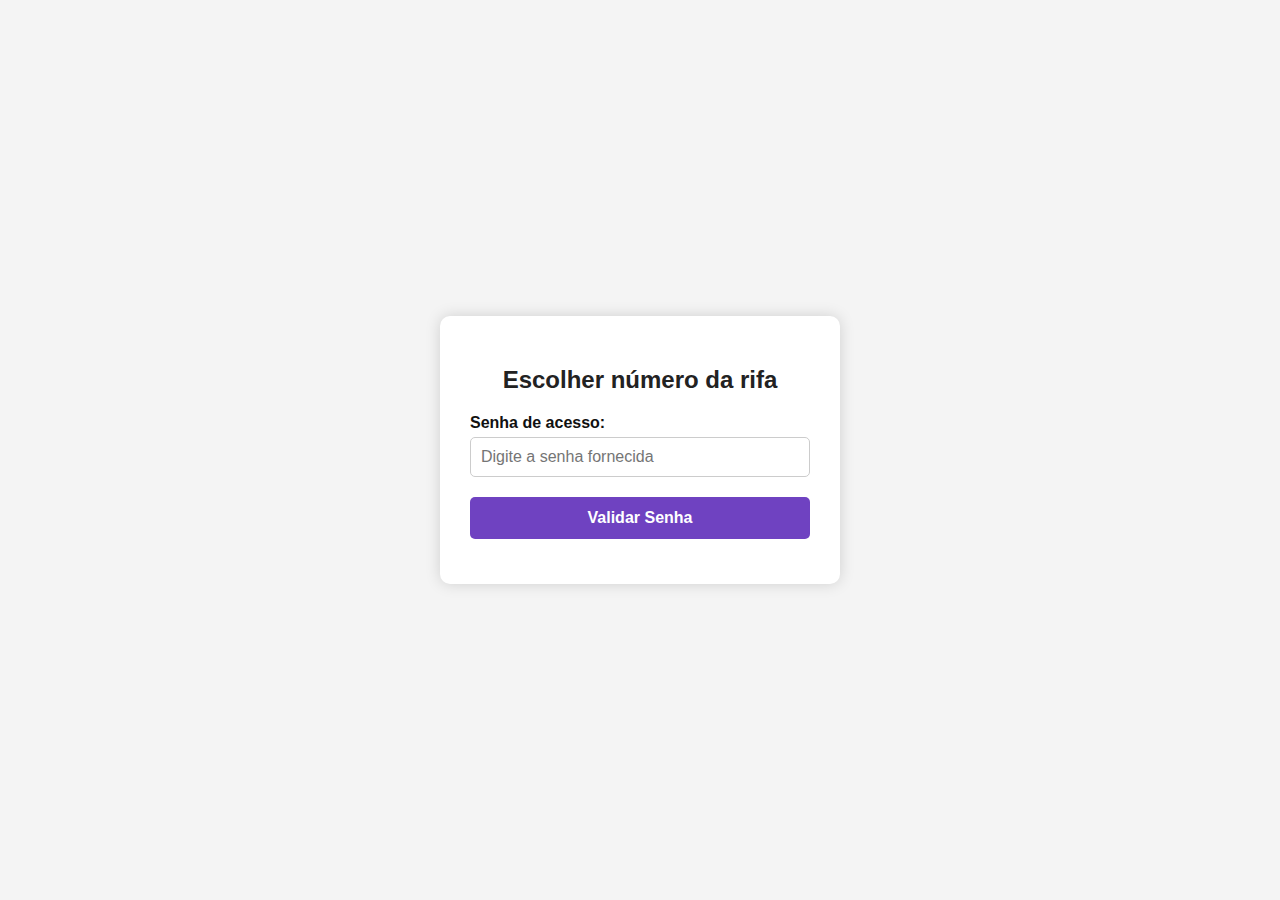
<file: index.html>
<!DOCTYPE html>
<html lang="pt-BR">
<head>
  <meta charset="UTF-8">
  <title>Rifa por Número</title>
  <meta name="viewport" content="width=device-width, initial-scale=1.0">

  <style>
    * {
      box-sizing: border-box;
    }

    body {
      margin: 0;
      padding: 0;
      font-family: 'Segoe UI', sans-serif;
      background: #f4f4f4;
      color: #111;
      display: flex;
      justify-content: center;
      align-items: center;
      min-height: 100vh;
    }

    .container {
      background: white;
      padding: 30px;
      border-radius: 10px;
      box-shadow: 0 0 15px rgba(0, 0, 0, 0.15);
      width: 100%;
      max-width: 400px;
      text-align: center;
    }

    h2 {
      margin-bottom: 20px;
      color: #222;
    }

    label {
      display: block;
      margin: 10px 0 5px;
      font-weight: bold;
      text-align: left;
    }

    input, select {
      width: 100%;
      padding: 10px;
      font-size: 1em;
      border: 1px solid #ccc;
      border-radius: 5px;
      margin-bottom: 10px;
    }

    button {
      width: 100%;
      padding: 12px;
      font-size: 1em;
      font-weight: bold;
      border: none;
      border-radius: 5px;
      margin-top: 10px;
      cursor: pointer;
      transition: background 0.3s ease;
    }

    button:hover {
      opacity: 0.9;
    }

    button:first-of-type {
      background-color: #6f42c1; /* Roxo */
      color: white;
    }

    #formulario button {
      background-color: #28a745; /* Verde */
      color: white;
    }

    .msg {
      margin-top: 15px;
      font-weight: bold;
    }

    .erro {
      color: red;
    }

    .sucesso {
      color: green;
    }

    .oculto {
      display: none;
    }

    @media (max-width: 500px) {
      .container {
        margin: 20px;
        padding: 20px;
      }
    }
  </style>
</head>
<body>
  <div class="container">
    <h2>Escolher número da rifa</h2>

    <label>Senha de acesso:</label>
    <input type="text" id="senha" placeholder="Digite a senha fornecida" />
    <button onclick="verificarSenha()">Validar Senha</button>

    <div id="formulario" class="oculto">
      <label>Número:</label>
      <select id="numero"></select>

      <label>Nome:</label>
      <input type="text" id="nome" />

      <label>Telefone:</label>
      <input type="text" id="telefone" />

      <label>Email (opcional):</label>
      <input type="email" id="email" />

      <button onclick="enviar()">Confirmar Reserva</button>
    </div>

    <div id="mensagem" class="msg"></div>
  </div>

  <script src="script.js"></script>
</body>
</html>
</file>
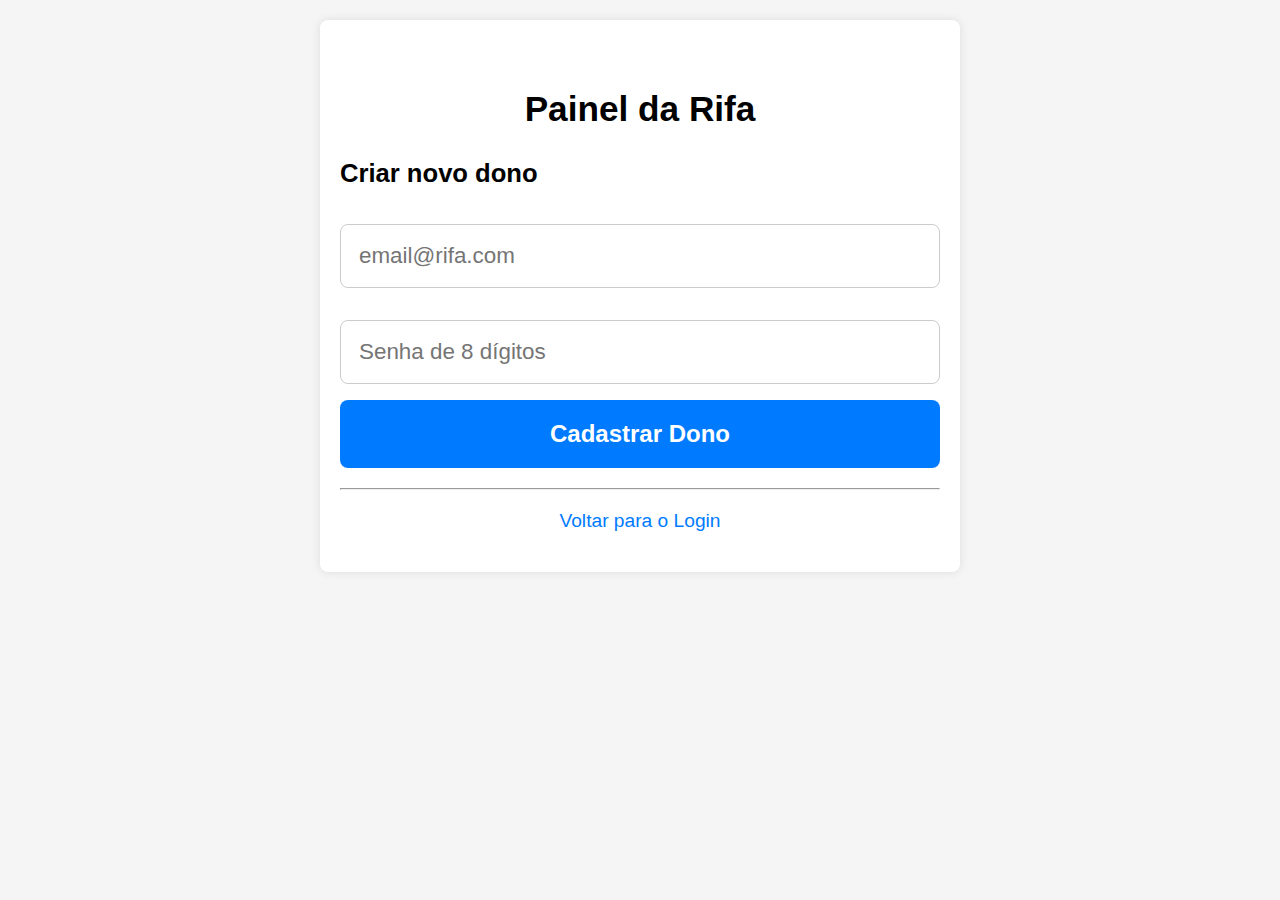
<file: cadastro.html>
<!DOCTYPE html>
<html lang="pt-BR">
<head>
    <meta charset="UTF-8" />
    <title>Cadastro</title>
    <style>
        body {
            font-family: Arial, sans-serif;
            margin: 0;
            background: #f5f5f5;
            display: flex;
            justify-content: center;
            align-items: flex-start;
            min-height: 100vh;
        }

        .container {
            background: #fff;
            width: 100%;
            max-width: 600px;
            padding: 40px 20px;
            box-shadow: 0 0 10px rgba(0, 0, 0, 0.1);
            border-radius: 8px;
            margin: 20px;
        }

        h2 {
            font-size: 2.2rem;
            text-align: center;
            margin-bottom: 30px;
        }

        h3 {
            font-size: 1.6rem;
            margin-bottom: 20px;
        }

        input, select, textarea {
            width: 100%;
            padding: 18px;
            margin: 16px 0;
            font-size: 1.4rem;
            border-radius: 8px;
            border: 1px solid #ccc;
            box-sizing: border-box;
        }

        button {
            width: 100%;
            padding: 20px;
            font-size: 1.5rem;
            font-weight: bold;
            border-radius: 8px;
            border: none;
            background-color: #007bff;
            color: white;
            transition: background 0.3s ease;
            cursor: pointer;
        }

        button:hover {
            background-color: #0056b3;
        }

        a {
            display: block;
            text-align: center;
            margin-top: 20px;
            font-size: 1.2rem;
            text-decoration: none;
            color: #007bff;
        }

        a:hover {
            text-decoration: underline;
        }

        .msg {
            text-align: center;
            font-size: 1.3rem;
            margin-top: 20px;
        }

        .sucesso { color: green; }
        .erro { color: red; }

        .oculto {
            display: none;
        }
    </style>
</head>
<body>
    <div class="container">
        <h2>Painel da Rifa</h2>
        <div id="cadastro" class="">
            <h3>Criar novo dono</h3>
            <input type="email" id="novoEmail" placeholder="email@rifa.com" />
            <input type="password" id="novaSenha" placeholder="Senha de 8 dígitos" />
            <button id="cadastrarButton">Cadastrar Dono</button>
            <div id="msgCadastro" class="msg"></div>
            <hr />
            <div style="text-align:center; margin-top: 10px;">
                <a href="login.html">Voltar para o Login</a>
            </div>
        </div>
    </div>
    <script>
        const scriptURL = "https://script.google.com/macros/s/AKfycbw_SlmPO8PX_2xu7SNdTFhXY5HVSAgO1k36Hu2ba9t-mRea0VMiMZFWwDUR3vZO4MtL/exec";

        function cadastrarDono() {
            const email = document.getElementById("novoEmail").value.trim();
            const senha = document.getElementById("novaSenha").value.trim();
            if (!email.endsWith("@rifa.com") || senha.length !== 8) {
                document.getElementById("msgCadastro").innerHTML = "❌ Email deve terminar com @rifa.com e senha com 8 dígitos.";
                return;
            }
            fetch(`${scriptURL}?acao=cadastrarDono&email=${email}&senha=${senha}`, { method: "POST" })
                .then(res => res.text())
                .then(msg => {
                    document.getElementById("msgCadastro").innerHTML = `<span class='sucesso'>${msg}</span>`;
                    document.getElementById("novoEmail").value = "";
                    document.getElementById("novaSenha").value = "";
                });
        }

        document.getElementById("cadastrarButton").onclick = cadastrarDono;
    </script>
</body>
</html>
</file>
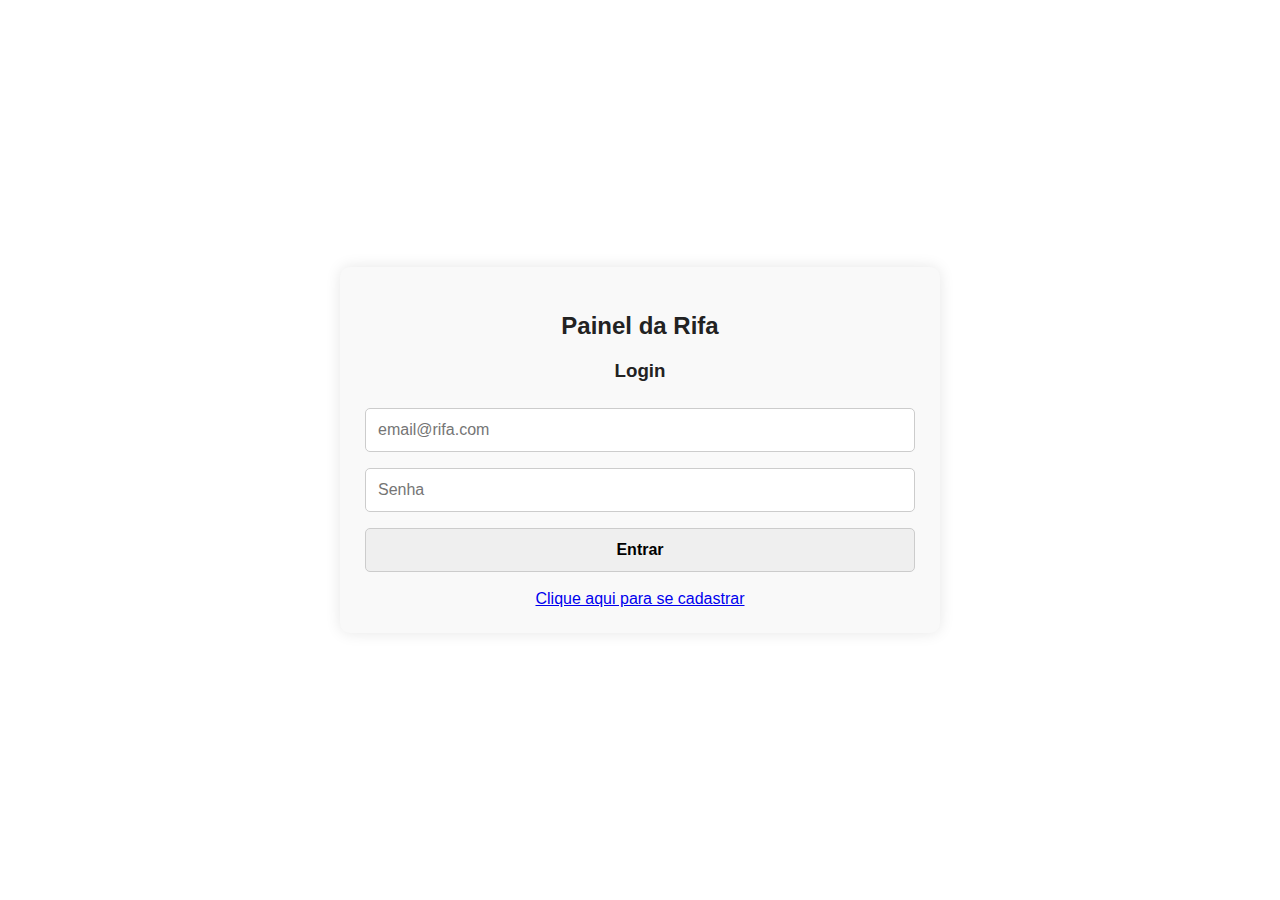
<file: dashboard.html>
<!DOCTYPE html>
<html lang="pt-BR">
<head>
  <meta charset="UTF-8" />
  <title>Painel da Rifa</title>
  <style>
    :root {
      --azul: #007bff;
      --verde: #28a745;
      --vermelho: #dc3545;
      --roxo: #6f42c1;
      --preto: #222;
      --branco: #fff;
    }

    * {
      box-sizing: border-box;
    }

    body {
      font-family: 'Segoe UI', sans-serif;
      background: var(--branco);
      color: var(--preto);
      padding: 30px;
      margin: 0;
      display: flex;
      justify-content: center;
      align-items: center;
      min-height: 100vh;
    }

    .container {
      background: #f9f9f9;
      border-radius: 10px;
      box-shadow: 0 0 15px rgba(0, 0, 0, 0.1);
      max-width: 600px;
      width: 100%;
      padding: 25px;
    }

    h2, h3, h4 {
      text-align: center;
      color: var(--preto);
    }

    input, button, textarea {
      width: 100%;
      padding: 12px;
      margin: 8px 0;
      font-size: 1em;
      border: 1px solid #ccc;
      border-radius: 5px;
    }

    button {
      font-weight: bold;
      cursor: pointer;
      transition: background 0.3s ease;
    }

    button.green { background: var(--verde); color: var(--branco); }
    button.green:hover { background: #218838; }

    button.red { background: var(--vermelho); color: var(--branco); }
    button.red:hover { background: #c82333; }

    button.blue { background: var(--azul); color: var(--branco); }
    button.blue:hover { background: #0069d9; }

    button.purple { background: var(--roxo); color: var(--branco); }
    button.purple:hover { background: #5936a2; }

    .oculto { display: none; }
    .msg { text-align: center; font-weight: bold; margin: 10px 0; }
    .sucesso { color: var(--verde); }
    .erro { color: var(--vermelho); }

    .rifa-lista {
      display: flex;
      flex-direction: column;
      gap: 12px;
    }

    .rifa-item {
      background: var(--branco);
      border: 1px solid #ccc;
      border-radius: 6px;
      padding: 10px;
    }

    .rifa-item summary {
      font-weight: bold;
      cursor: pointer;
    }

    @media screen and (max-width: 600px) {
      .container {
        margin: 10px;
      }
    }
  </style>
</head>
<body>
  <div class="container">
    <h2>Painel da Rifa</h2>

    <div id="login">
      <h3>Login</h3>
      <input type="email" id="email" placeholder="email@rifa.com" />
      <input type="password" id="senhaLogin" placeholder="Senha" />
      <button onclick="fazerLogin()">Entrar</button>
      <div id="mensagemLogin" class="msg erro"></div>
      <div style="text-align:center; margin-top: 10px;">
        <a href="#" onclick="mostrarCadastro()">Clique aqui para se cadastrar</a>
      </div>
    </div>

    <div id="cadastro" class="oculto">
      <h3>Criar novo dono</h3>
      <input type="email" id="novoEmail" placeholder="email@rifa.com" />
      <input type="password" id="novaSenha" placeholder="Senha de 8 dígitos" />
      <button onclick="cadastrarDono()">Cadastrar Dono</button>
      <div id="msgCadastro" class="msg"></div>
    </div>

    <div id="painel" class="painel oculto">
      <h3>Bem-vindo, <span id="donoSpan"></span></h3>
      <div style="text-align: right;">
        <button class="red" onclick="fazerLogout()">Sair</button>
      </div>

      <div id="paginaRifa" class="oculto">
        <h3 style="text-align: center;">🎟️ Senhas da Rifa</h3>
        <div id="infoRifaSelecionada" style="text-align:center; margin-bottom: 10px;"></div>
        <textarea id="senhasRifaSelecionada" readonly rows="10" style="width: 100%; margin-bottom: 10px;"></textarea>
        <div style="display: flex; justify-content: space-between; gap: 10px;">
          <button onclick="copiarSenhas()" class="blue">📋 Copiar Senhas</button>
          <button onclick="voltarParaPainel()" class="red">🔙 Voltar</button>
        </div>
      </div>
      

      <h4>Criar nova rifa</h4>
      <input type="text" id="nomeRifa" placeholder="ex: celular, camisa, etc" />
      <input type="number" id="quantidade" value="100" min="1" />
      <button onclick="criarRifa()">Criar Rifa</button>
      <div id="mensagemCriacao" class="msg sucesso"></div>

      <div id="senhaUnica" class="oculto">
        <div>🔐 Senha para o comprador:</div>
        <strong id="senhaAtual">---</strong><br />
        <button onclick="mostrarOutraSenha()" class="blue">Mostrar outra senha</button>
        <button onclick="mostrarTodasSenhas()" class="purple">Ver todas as senhas</button>
      </div>

      <textarea id="todasSenhas" class="oculto" rows="8" readonly></textarea>

      <h4>Minhas Rifas</h4>
      <div id="listaRifas" class="rifa-lista"></div>
    </div>
  </div>

  <script>
    const scriptURL = "https://script.google.com/macros/s/AKfycbw_SlmPO8PX_2xu7SNdTFhXY5HVSAgO1k36Hu2ba9t-mRea0VMiMZFWwDUR3vZO4MtL/exec";
    let dono = "";
    let senhasDisponiveis = [];
    let senhaIndex = 0;

    function fazerLogin() {
      const email = document.getElementById("email").value.trim();
      const senha = document.getElementById("senhaLogin").value.trim();

      fetch(`${scriptURL}?acao=login&email=${email}&senha=${senha}`, { method: "POST" })
        .then(res => res.json())
        .then(data => {
          if (data.sucesso) {
            dono = data.dono;
            localStorage.setItem("usuarioLogado", dono);
            document.getElementById("donoSpan").innerText = dono;
            document.getElementById("login").classList.add("oculto");
            document.getElementById("painel").classList.remove("oculto");
            carregarRifas();
            carregarSenhas();

            setTimeout(() => {
              if (!confirm("Deseja continuar conectado?")) {
                fazerLogout();
              }
            }, 1000);

          } else {
            document.getElementById("mensagemLogin").innerText = "Login inválido";
          }
        });
    }

    window.addEventListener("DOMContentLoaded", () => {
      const usuarioSalvo = localStorage.getItem("usuarioLogado");
      if (usuarioSalvo) {
        dono = usuarioSalvo;
        document.getElementById("donoSpan").innerText = dono;
        document.getElementById("login").classList.add("oculto");
        document.getElementById("painel").classList.remove("oculto");
        carregarRifas();
        carregarSenhas();
      }
    });

    function fazerLogout() {
      dono = "";
      localStorage.removeItem("usuarioLogado");
      document.getElementById("painel").classList.add("oculto");
      document.getElementById("login").classList.remove("oculto");
      document.getElementById("email").value = "";
      document.getElementById("senhaLogin").value = "";
      document.getElementById("mensagemLogin").innerText = "";
      document.getElementById("listaRifas").innerHTML = "";
      document.getElementById("senhaAtual").innerText = "---";
      document.getElementById("todasSenhas").classList.add("oculto");
      document.getElementById("todasSenhas").value = "";
    }

    function mostrarCadastro() {
      document.getElementById("cadastro").classList.remove("oculto");
      document.getElementById("login").scrollIntoView({ behavior: "smooth" });
    }

    function cadastrarDono() {
      const email = document.getElementById("novoEmail").value.trim();
      const senha = document.getElementById("novaSenha").value.trim();

      if (!email.endsWith("@rifa.com") || senha.length !== 8) {
        document.getElementById("msgCadastro").innerText = "❌ Email deve terminar com @rifa.com e senha com 8 dígitos.";
        return;
      }

      fetch(`${scriptURL}?acao=cadastrarDono&email=${email}&senha=${senha}`, { method: "POST" })
        .then(res => res.text())
        .then(msg => {
          document.getElementById("msgCadastro").innerText = msg;
          document.getElementById("novoEmail").value = "";
          document.getElementById("novaSenha").value = "";
        });
    }

    function criarRifa() {
      const nomeRifa = document.getElementById("nomeRifa").value.trim();
      const qtd = document.getElementById("quantidade").value;
      if (!nomeRifa || !qtd) return;

      fetch(`${scriptURL}?acao=criarRifa&dono=${dono}&qtd=${qtd}&nome=${nomeRifa}`, { method: "POST" })
        .then(res => res.text())
        .then(msg => {
          document.getElementById("mensagemCriacao").innerText = msg;
          carregarRifas();
          carregarSenhas();
        });
    }

    function carregarRifas() {
      fetch(`${scriptURL}?acao=listarRifas&dono=${dono}`, { method: "POST" })
        .then(res => res.json())
        .then(data => {
          const container = document.getElementById("listaRifas");
          container.innerHTML = "";
          data.rifas.forEach(rifa => {
            const nomeRifa = rifa.nomeRifa;
            const nomeCompleto = rifa.nomeCompleto;
            const item = document.createElement("details");
            item.className = "rifa-item";
            item.innerHTML = `
              <summary>${nomeRifa}</summary>
              <div>
                <a href="?rifa=${nomeCompleto}">🔗 Acessar link do comprador</a><br>
                <button onclick="excluirRifa('${nomeCompleto}')" class="red">Excluir</button>
              </div>
            `;
            container.appendChild(item);
          });
        });
    }

    function excluirRifa(nome) {
      if (confirm("Tem certeza que deseja excluir esta rifa?")) {
        fetch(`${scriptURL}?acao=excluirRifa&dono=${dono}&rifa=${nome}`, { method: "POST" })
          .then(res => res.text())
          .then(msg => {
            alert(msg);
            carregarRifas();
          });
      }
    }

    function carregarSenhas() {
      fetch(`${scriptURL}?acao=listarSenhas&dono=${dono}`, { method: "POST" })
        .then(res => res.json())
        .then(data => {
          senhasDisponiveis = data.senhas || [];
          senhaIndex = 0;
          mostrarSenhaAtual();
        });
    }

    function mostrarSenhaAtual() {
      if (senhasDisponiveis.length > 0) {
        document.getElementById("senhaUnica").classList.remove("oculto");
        document.getElementById("senhaAtual").innerText = senhasDisponiveis[senhaIndex];
      } else {
        document.getElementById("senhaUnica").classList.add("oculto");
      }
    }

    function mostrarOutraSenha() {
      if (senhasDisponiveis.length > 0) {
        senhaIndex = (senhaIndex + 1) % senhasDisponiveis.length;
        mostrarSenhaAtual();
      }
    }

    function mostrarTodasSenhas() {
      if (senhasDisponiveis.length > 0) {
        document.getElementById("todasSenhas").classList.remove("oculto");
        document.getElementById("todasSenhas").value = senhasDisponiveis.join("\n");
      }
    }
    // Verifica se foi passado ?rifa= no URL
window.addEventListener("DOMContentLoaded", () => {
  const params = new URLSearchParams(window.location.search);
  const rifa = params.get("rifa");

  if (rifa) {
    document.getElementById("login").classList.add("oculto");
    document.getElementById("cadastro").classList.add("oculto");
    document.getElementById("painel").classList.add("oculto");
    document.getElementById("paginaRifa").classList.remove("oculto");

    const urlCliente = `${window.location.origin}/rifa/index.html?rifa=${rifa}`;
    const urlSorteio = `${window.location.origin}/rifa/sorteio.html?rifa=${rifa}`;

    document.getElementById("infoRifaSelecionada").innerHTML = `
      🔐 Rifa: <strong>${rifa}</strong><br><br>
      🔗 Link do comprador:<br>
      <a href="${urlCliente}" target="_blank">${urlCliente}</a><br><br>
      🎰 Link do sorteio:<br>
      <a href="${urlSorteio}" target="_blank">${urlSorteio}</a>
    `;

    const donoFormatado = rifa.replace(/^rifa-/, "").trim();

    fetch(`${scriptURL}?acao=listarSenhas&dono=${donoFormatado}`, { method: "POST" })
      .then(res => res.json())
      .then(data => {
        if (!data || !Array.isArray(data.senhas)) {
          throw new Error("Formato inválido.");
        }
        document.getElementById("senhasRifaSelecionada").value = data.senhas.join("\n");
      })
      .catch(() => {
        document.getElementById("senhasRifaSelecionada").value = "❌ Não foi possível encontrar a aba de senhas: senhas-" + donoFormatado;
      });
  }
});

function copiarSenhas() {
  const textarea = document.getElementById("senhasRifaSelecionada");
  textarea.select();
  document.execCommand("copy");
  alert("Senhas copiadas!");
}

function voltarParaPainel() {
  window.location.href = window.location.pathname;
}

  </script>
</body>
</html>
</file>
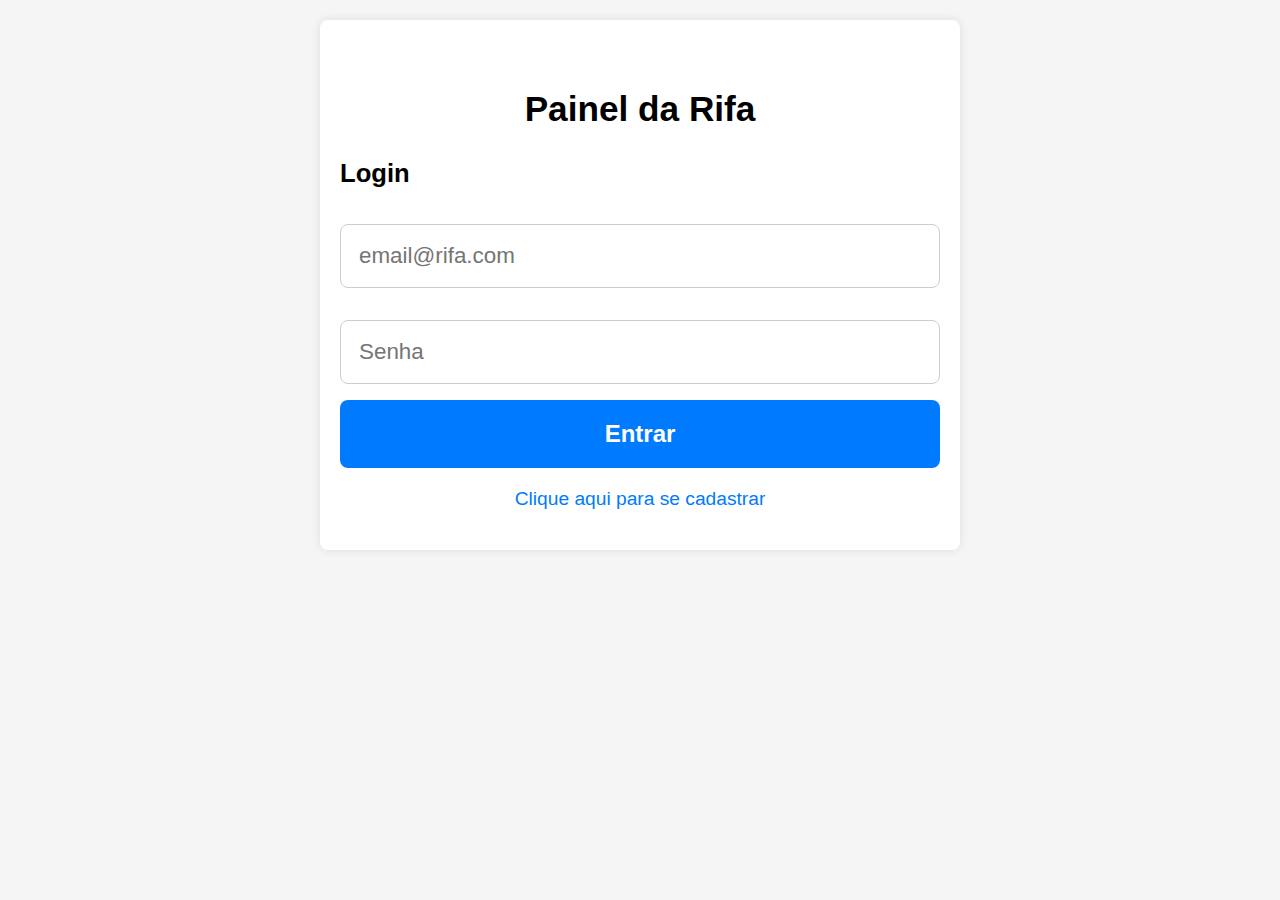
<file: informacoes.html>
<!DOCTYPE html>
<html lang="pt-BR">
<head>
    <meta charset="UTF-8" />
    <title>Painel da Rifa</title>
    <style>
        body {
            font-family: Arial, sans-serif;
            margin: 0;
            background: #f5f5f5;
            display: flex;
            justify-content: center;
            align-items: flex-start;
            min-height: 100vh;
        }

        .container {
            background: #fff;
            width: 100%;
            max-width: 600px;
            padding: 40px 20px;
            box-shadow: 0 0 10px rgba(0, 0, 0, 0.1);
            border-radius: 8px;
            margin: 20px;
        }

        h2 {
            font-size: 2.2rem;
            text-align: center;
            margin-bottom: 30px;
        }

        h3 {
            font-size: 1.6rem;
            margin-bottom: 20px;
        }

        input, select, textarea {
            width: 100%;
            padding: 18px;
            margin: 16px 0;
            font-size: 1.4rem;
            border-radius: 8px;
            border: 1px solid #ccc;
            box-sizing: border-box;
        }

        button {
            padding: 15px 20px;
            font-size: 1.2rem;
            font-weight: bold;
            border-radius: 8px;
            border: none;
            background-color: #007bff;
            color: white;
            transition: background 0.3s ease;
            cursor: pointer;
            margin-top: 10px;
        }

        button:hover {
            background-color: #0056b3;
        }

        .senha-unica-container {
            margin-top: 20px;
            padding: 20px;
            border: 1px solid #ddd;
            border-radius: 8px;
            text-align: center;
        }

        .senha-unica-container strong {
            font-size: 1.8rem;
            display: block;
            margin-bottom: 15px;
        }

        .senha-unica-container button {
            margin: 5px;
            width: auto;
            display: inline-block;
        }

        a {
            display: block;
            text-align: center;
            margin-top: 20px;
            font-size: 1.2rem;
            text-decoration: none;
            color: #007bff;
        }

        a:hover {
            text-decoration: underline;
        }

        .msg {
            text-align: center;
            font-size: 1.3rem;
            margin-top: 20px;
        }

        .sucesso { color: green; }
        .erro { color: red; }

        .oculto {
            display: none;
        }

        .rifa-lista .rifa-item {
            margin-bottom: 15px;
            border: 1px solid #ddd;
            border-radius: 5px;
            padding: 10px;
        }

        .rifa-lista .rifa-item summary {
            font-size: 1.4rem;
            cursor: pointer;
            padding: 8px 0;
        }

        .rifa-lista .rifa-item div {
            padding-left: 15px;
            margin-top: 10px;
        }

        .botoes-voltar {
            display: flex;
            gap: 10px;
            margin-top: 20px;
            justify-content: center;
        }

        .botoes-voltar button {
            flex-grow: 1;
        }

        #todasSenhas {
            width: 100%;
            margin-top: 20px;
            padding: 10px;
            font-size: 1rem;
            border: 1px solid #ccc;
            border-radius: 5px;
            box-sizing: border-box;
        }
    </style>
</head>
<body>
    <div class="container">
        <h2>Painel da Rifa</h2>
        <div id="painel" class="">
            <h3>Bem-vindo, <span id="donoSpan"></span></h3>
            <div style="text-align: right;">
                <button class="red" onclick="fazerLogout()">Sair</button>
            </div>

            <h4>Criar nova rifa</h4>
            <input type="text" id="nomeRifa" placeholder="ex: celular, camisa, etc" />
            <input type="number" id="quantidade" value="100" min="1" />
            <button onclick="criarRifa()">(De 1 a 3min) Criar Rifa</button>
            <div id="mensagemCriacao" class="msg sucesso"></div>

            <div class="senha-unica-container">
                <div>🔑 Senha para o comprador:</div>
                <strong id="senhaAtual">---</strong>
                <div>
                    <button onclick="mostrarOutraSenhaPainel()">Atualizar Senha</button>
                    <button onclick="copiarSenhaUnicaPainel()">Copiar Senha</button>
                </div>
            </div>

            <h4 style="margin-top:30px;">Minhas Rifas</h4>
            <div id="listaRifas" class="rifa-lista"></div>

            <h4 style="margin-top: 20px;">Todas as Senhas</h4>
            <textarea id="todasSenhas" rows="8" readonly class="oculto"></textarea>
            <button onclick="alternarVisibilidadeTodasSenhas()">Mostrar/Esconder Todas as Senhas</button>
        </div>

        <div id="paginaRifa" class="">
            <h3 style="text-align: center;">🎟️ Senhas da Rifa</h3>
            <div id="infoRifaSelecionada" style="text-align:center; margin-bottom: 20px;"></div>

            <div class="senha-unica-container" style="margin-bottom: 20px;">
                <div>🔑 Senha para o comprador:</div>
                <strong id="senhaUnicaRifa">---</strong>
                <div>
                    <button onclick="mostrarOutraSenhaRifa()">Atualizar Senha</button>
                    <button onclick="copiarSenhaUnicaRifa()">Copiar Senha</button>
                </div>
            </div>

            <textarea id="senhasRifaSelecionada" readonly rows="10" style="width: 100%; margin-bottom: 10px;"></textarea>
            <div class="botoes-voltar">
                <button class="blue" onclick="copiarSenhasLista()">📋 Copiar Senhas</button>
                <button class="red" onclick="voltarParaPainel()">🔙 Voltar</button>
            </div>
        </div>
    </div>
    <script>
        const scriptURL = "https://script.google.com/macros/s/AKfycbw_SlmPO8PX_2xu7SNdTFhXY5HVSAgO1k36Hu2ba9t-mRea0VMiMZFWwDUR3vZO4MtL/exec";
        let dono = "";
        let senhasDisponiveis = [];
        let senhaIndexPainel = 0;
        const painelDiv = document.getElementById("painel");
        const paginaRifaDiv = document.getElementById("paginaRifa");
        const loginDiv = document.getElementById("login");
        const senhaAtualPainelElement = document.getElementById("senhaAtual");
        const todasSenhasTextarea = document.getElementById("todasSenhas");

        // Elementos para a visualização de senha única na página da rifa
        const senhaUnicaRifaElement = document.getElementById("senhaUnicaRifa");
        let senhasRifaEspecifica = [];
        let senhaRifaEspecificaIndex = 0;

        function fazerLogout() {
            dono = "";
            localStorage.removeItem("usuarioLogado");
            window.location.href = "login.html";
        }

        function criarRifa() {
            const nomeRifa = document.getElementById("nomeRifa").value.trim();
            const qtd = document.getElementById("quantidade").value;
            if (!nomeRifa || !qtd) return;
            fetch(`${scriptURL}?acao=criarRifa&dono=${dono}&qtd=${qtd}&nome=${nomeRifa}`, { method: "POST" })
                .then(res => res.text())
                .then(msg => {
                    document.getElementById("mensagemCriacao").innerText = msg;
                    carregarRifas();
                    carregarSenhasPainel();
                });
        }

        function carregarRifas() {
            fetch(`${scriptURL}?acao=listarRifas&dono=${dono}`, { method: "POST" })
                .then(res => res.json())
                .then(data => {
                    const container = document.getElementById("listaRifas");
                    container.innerHTML = "";
                    data.rifas.forEach(rifa => {
                        const nomeRifa = rifa.nomeRifa;
                        const nomeCompleto = rifa.nomeCompleto;
                        const item = document.createElement("details");
                        item.className = "rifa-item";
                        item.innerHTML = `
                            <summary>${nomeRifa}</summary>
                            <div>
                                <a href="painel.html?rifa=${nomeCompleto}">🔗 Acessar informações da RIFA</a><br>
                                <button onclick="excluirRifa('${nomeCompleto}')" class="red" style="margin-top:5px;">Excluir</button>
                            </div>
                        `;
                        container.appendChild(item);
                    });
                });
        }

        function excluirRifa(nome) {
            if (confirm("Tem certeza que deseja excluir esta rifa?")) {
                fetch(`${scriptURL}?acao=excluirRifa&dono=${dono}&rifa=${nome}`, { method: "POST" })
                    .then(res => res.text())
                    .then(msg => {
                        alert(msg);
                        carregarRifas();
                        carregarSenhasPainel();
                    });
            }
        }

        function carregarSenhasPainel() {
            fetch(`${scriptURL}?acao=listarSenhas&dono=${dono}`, { method: "POST" })
                .then(res => res.json())
                .then(data => {
                    senhasDisponiveis = data.senhas || [];
                    senhaIndexPainel = 0;
                    mostrarSenhaAtualPainel();
                    mostrarTodasSenhasNaLista();
                });
        }

        function mostrarSenhaAtualPainel() {
            if (senhasDisponiveis.length > 0) {
                senhaAtualPainelElement.innerText = senhasDisponiveis[senhaIndexPainel];
            } else {
                senhaAtualPainelElement.innerText = "---";
            }
        }

        function mostrarOutraSenhaPainel() {
            if (senhasDisponiveis.length > 0) {
                senhaIndexPainel = (senhaIndexPainel + 1) % senhasDisponiveis.length;
                mostrarSenhaAtualPainel();
            }
        }

        function copiarSenhaUnicaPainel() {
            const senhaParaCopiar = senhaAtualPainelElement.innerText;
            if (senhaParaCopiar !== "---") {
                navigator.clipboard.writeText(senhaParaCopiar).then(() => {
                    alert("Senha copiada para a área de transferência!");
                }).catch(err => {
                    console.error('Erro ao copiar texto: ', err);
                    alert("Erro ao copiar a senha.");
                });
            } else {
                alert("Nenhuma senha para copiar.");
            }
        }

        function mostrarTodasSenhasNaLista() {
            todasSenhasTextarea.value = senhasDisponiveis.join("\n");
        }

        function alternarVisibilidadeTodasSenhas() {
            todasSenhasTextarea.classList.toggle("oculto");
        }

        function copiarSenhasLista() {
            const textarea = document.getElementById("senhasRifaSelecionada");
            textarea.select();
            document.execCommand("copy");
            alert("Senhas copiadas!");
        }

        function voltarParaPainel() {
            paginaRifaDiv.classList.add("oculto");
            painelDiv.classList.remove("oculto");
            window.location.href = "painel.html";
        }

        function mostrarOutraSenhaRifa() {
            if (senhasRifaEspecifica.length > 0) {
                senhaRifaEspecificaIndex = Math.floor(Math.random() * senhasRifaEspecifica.length);
                senhaUnicaRifaElement.innerText = senhasRifaEspecifica[senhaRifaEspecificaIndex];
            } else {
                senhaUnicaRifaElement.innerText = "---";
            }
        }

        function copiarSenhaUnicaRifa() {
            const senhaParaCopiar = senhaUnicaRifaElement.innerText;
            if (senhaParaCopiar !== "---") {
                navigator.clipboard.writeText(senhaParaCopiar).then(() => {
                    alert("Senha copiada para a área de transferência!");
                }).catch(err => {
                    console.error('Erro ao copiar texto: ', err);
                    alert("Erro ao copiar a senha.");
                });
            } else {
                alert("Nenhuma senha para copiar.");
            }
        }

        window.addEventListener("DOMContentLoaded", () => {
            const salvo = localStorage.getItem("usuarioLogado");
            const params = new URLSearchParams(window.location.search);
            const rifa = params.get("rifa");

            if (salvo) {
                dono = salvo;
                document.getElementById("donoSpan").innerText = dono;
                painelDiv.classList.remove("oculto");
                paginaRifaDiv.classList.add("oculto"); // Inicialmente a página da rifa específica está oculta
                if (loginDiv) loginDiv.classList.add("oculto");

                carregarRifas();
                carregarSenhasPainel(); // Carrega as senhas para o painel principal

                if (rifa) {
                    painelDiv.classList.add("oculto");
                    paginaRifaDiv.classList.remove("oculto");

                    const urlCliente = `${window.location.origin}/rifa/rifa.html?rifa=${rifa}`;
                    const urlSorteio = `${window.location.origin}/rifa/sorteio.html?rifa=${rifa}`;

                    document.getElementById("infoRifaSelecionada").innerHTML = `
                        🔐 Rifa: <strong>${rifa}</strong><br><br>
                        🔗 Link para o comprador:<br>
                        <a href="${urlCliente}" target="_blank">${urlCliente}</a><br><br>
                        🎰 Link para o sorteio:<br>
                        <a href="${urlSorteio}" target="_blank">${urlSorteio}</a>
                    `;

                    const donoFormatado = rifa.replace(/^rifa-/, "").trim();

                    fetch(`${scriptURL}?acao=listarSenhas&dono=${donoFormatado}`, { method: "POST" })
                        .then(res => res.json())
                        .then(data => {
                            if (!data || !Array.isArray(data.senhas)) {
                                throw new Error("Formato inválido.");
                            }
                            senhasRifaEspecifica = data.senhas;
                            document.getElementById("senhasRifaSelecionada").value = senhasRifaEspecifica.join("\n");
                            mostrarOutraSenhaRifa();
                        })
                        .catch(() => {
                            document.getElementById("senhasRifaSelecionada").value = "❌ Não foi possível encontrar a aba de senhas: senhas-" + donoFormatado;
                            senhaUnicaRifaElement.innerText = "❌ Erro ao carregar senha";
                        });
                }

            } else {
                window.location.href = "login.html";
            }
        });
    </script>
</body>
</html>
</file>
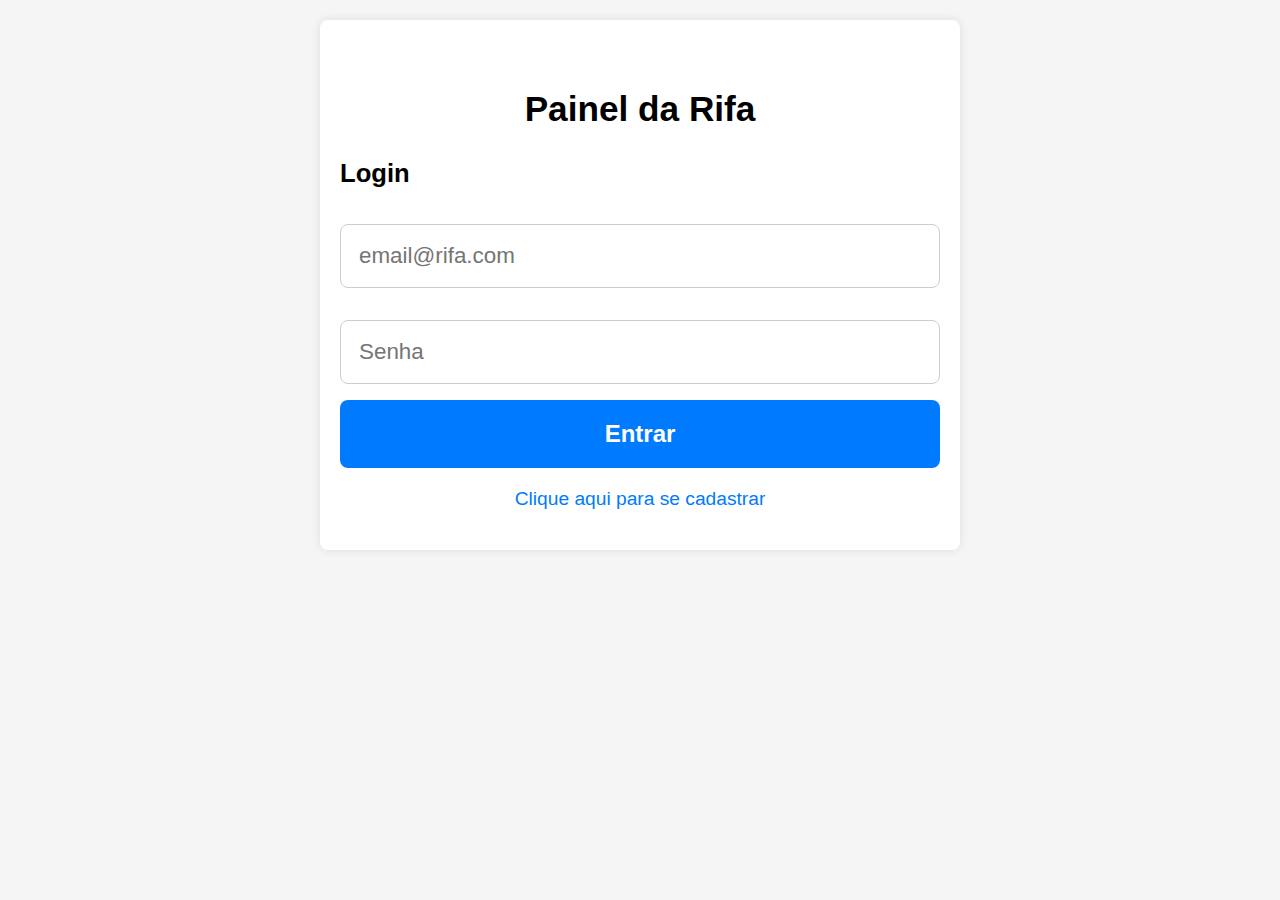
<file: login.html>
<!DOCTYPE html>
<html lang="pt-BR">
<head>
    <meta charset="UTF-8" />
    <title>Login</title>
    <style>
        body {
            font-family: Arial, sans-serif;
            margin: 0;
            background: #f5f5f5;
            display: flex;
            justify-content: center;
            align-items: flex-start;
            min-height: 100vh;
        }

        .container {
            background: #fff;
            width: 100%;
            max-width: 600px;
            padding: 40px 20px;
            box-shadow: 0 0 10px rgba(0, 0, 0, 0.1);
            border-radius: 8px;
            margin: 20px;
        }

        h2 {
            font-size: 2.2rem;
            text-align: center;
            margin-bottom: 30px;
        }

        h3 {
            font-size: 1.6rem;
            margin-bottom: 20px;
        }

        input, select, textarea {
            width: 100%;
            padding: 18px;
            margin: 16px 0;
            font-size: 1.4rem;
            border-radius: 8px;
            border: 1px solid #ccc;
            box-sizing: border-box;
        }

        button {
            width: 100%;
            padding: 20px;
            font-size: 1.5rem;
            font-weight: bold;
            border-radius: 8px;
            border: none;
            background-color: #007bff;
            color: white;
            transition: background 0.3s ease;
            cursor: pointer;
        }

        button:hover {
            background-color: #0056b3;
        }

        a {
            display: block;
            text-align: center;
            margin-top: 20px;
            font-size: 1.2rem;
            text-decoration: none;
            color: #007bff;
        }

        a:hover {
            text-decoration: underline;
        }

        .msg {
            text-align: center;
            font-size: 1.3rem;
            margin-top: 20px;
        }

        .sucesso { color: green; }
        .erro { color: red; }

        .oculto {
            display: none;
        }
    </style>
</head>
<body>
    <div class="container">
        <h2>Painel da Rifa</h2>
        <div id="login">
            <h3>Login</h3>
            <input type="email" id="email" placeholder="email@rifa.com" />
            <input type="password" id="senhaLogin" placeholder="Senha" />
            <button id="loginButton">Entrar</button>
            <div id="mensagemLogin" class="msg erro"></div>
            <div style="text-align:center; margin-top: 10px;">
                <a href="cadastro.html">Clique aqui para se cadastrar</a>
            </div>
        </div>
    </div>
    <script>
        const scriptURL = "https://script.google.com/macros/s/AKfycbw_SlmPO8PX_2xu7SNdTFhXY5HVSAgO1k36Hu2ba9t-mRea0VMiMZFWwDUR3vZO4MtL/exec";
        let dono = "";
        let senhasDisponiveis = [];
        let senhaIndex = 0;

        function fazerLogin() {
            const email = document.getElementById("email").value.trim();
            const senha = document.getElementById("senhaLogin").value.trim();
            fetch(`${scriptURL}?acao=login&email=${email}&senha=${senha}`, { method: "POST" })
                .then(res => res.json())
                .then(data => {
                    if (data.sucesso) {
                        dono = data.dono;
                        localStorage.setItem("usuarioLogado", dono);
                        window.location.href = "informacoes.html"; // Redireciona para a página de informações após o login
                    } else {
                        document.getElementById("mensagemLogin").innerText = "Login inválido";
                    }
                });
        }

        function mostrarCadastro() {
            document.getElementById("cadastro").classList.remove("oculto");
        }

        document.getElementById("loginButton").onclick = fazerLogin;
    </script>
</body>
</html>
</file>
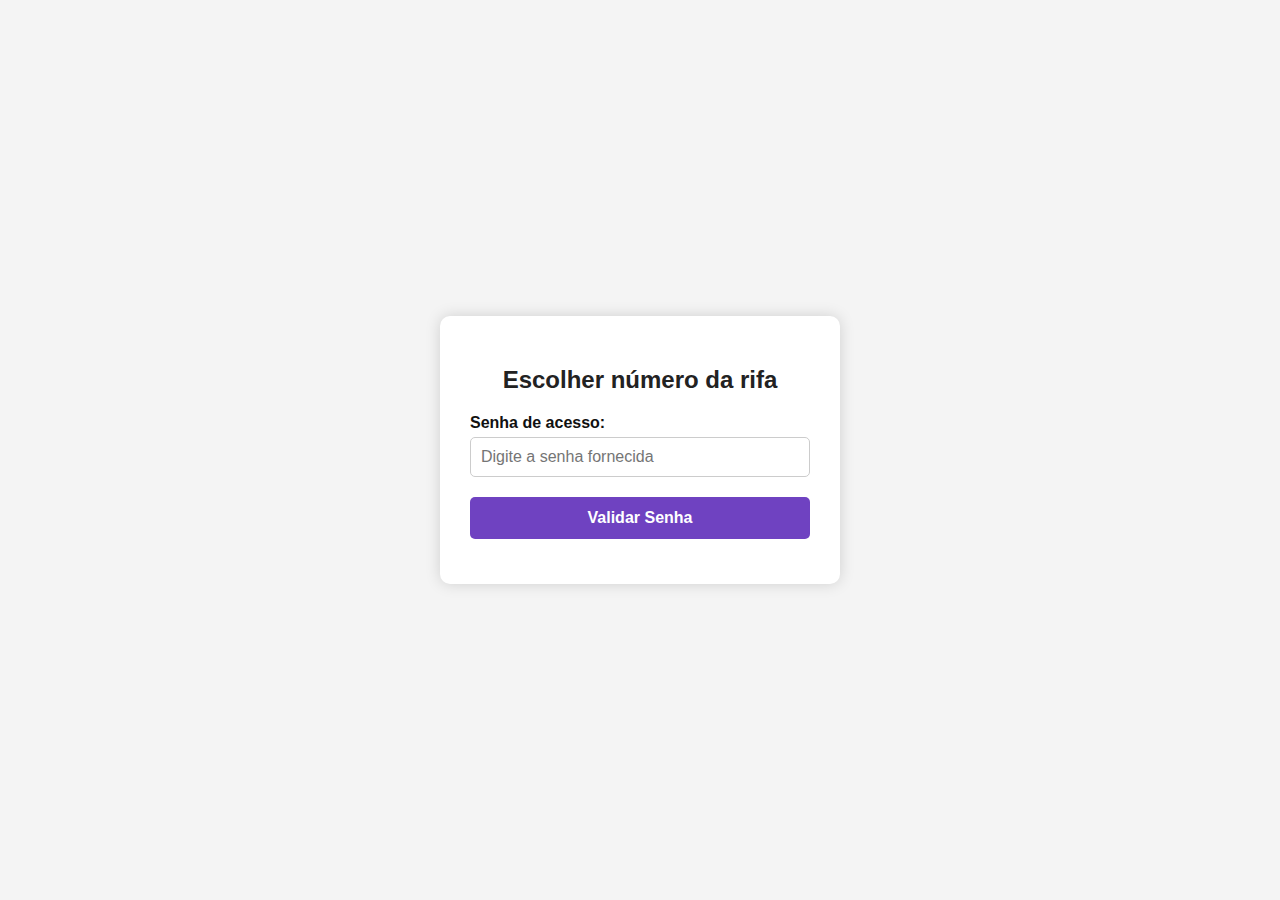
<file: rifa.html>
<!DOCTYPE html>
<html lang="pt-BR">
<head>
    <meta charset="UTF-8">
    <title>Rifa por Número</title>
    <meta name="viewport" content="width=device-width, initial-scale=1.0">
    <style>
        * {
            box-sizing: border-box;
        }

        body {
            margin: 0;
            padding: 0;
            font-family: 'Segoe UI', sans-serif;
            background: #f4f4f4;
            color: #111;
            display: flex;
            justify-content: center;
            align-items: center;
            min-height: 100vh;
        }

        .container {
            background: white;
            padding: 30px;
            border-radius: 10px;
            box-shadow: 0 0 15px rgba(0, 0, 0, 0.15);
            width: 100%;
            max-width: 400px;
            text-align: center;
        }

        h2 {
            margin-bottom: 20px;
            color: #222;
        }

        label {
            display: block;
            margin: 10px 0 5px;
            font-weight: bold;
            text-align: left;
        }

        input, select {
            width: 100%;
            padding: 10px;
            font-size: 1em;
            border: 1px solid #ccc;
            border-radius: 5px;
            margin-bottom: 10px;
        }

        button {
            width: 100%;
            padding: 12px;
            font-size: 1em;
            font-weight: bold;
            border: none;
            border-radius: 5px;
            margin-top: 10px;
            cursor: pointer;
            transition: background 0.3s ease;
        }

        button:hover {
            opacity: 0.9;
        }

        button:first-of-type {
            background-color: #6f42c1; /* Roxo */
            color: white;
        }

        #formulario button {
            background-color: #28a745; /* Verde */
            color: white;
        }

        .msg {
            margin-top: 15px;
            font-weight: bold;
        }

        .erro {
            color: red;
        }

        .sucesso {
            color: green;
        }

        .oculto {
            display: none;
        }

        @media (max-width: 500px) {
            .container {
                margin: 20px;
                padding: 20px;
            }
        }
    </style>
</head>
<body>
    <div class="container">
        <h2>Escolher número da rifa</h2>

        <label for="senha">Senha de acesso:</label>
        <input type="text" id="senha" placeholder="Digite a senha fornecida" />
        <button onclick="verificarSenha()">Validar Senha</button>

        <div id="formulario" class="oculto">
            <label for="numero">Número:</label>
            <select id="numero"></select>

            <label for="nome">Nome:</label>
            <input type="text" id="nome" />

            <label for="telefone">Telefone:</label>
            <input type="text" id="telefone" />

            <label for="email">Email (opcional):</label>
            <input type="email" id="email" />

            <button onclick="enviar()">Confirmar Reserva</button>
        </div>

        <div id="mensagem" class="msg"></div>
    </div>

    <script>
        const scriptURL = "https://script.google.com/macros/s/AKfycbw_SlmPO8PX_2xu7SNdTFhXY5HVSAgO1k36Hu2ba9t-mRea0VMiMZFWwDUR3vZO4MtL/exec";

        // Extrai o nome da rifa da URL (?rifa=paulo-a)
        const params = new URLSearchParams(window.location.search);
        const rifa = params.get("rifa");
        let senhaUsada = null; // Variável para controlar a senha usada na sessão

        function verificarSenha() {
            const senha = document.getElementById("senha").value.trim();
            if (!senha || !rifa) {
                alert("Senha ou link inválido.");
                return;
            }

            // Verifica se a senha já foi usada nesta sessão
            if (senhaUsada === senha) {
                document.getElementById("mensagem").innerText = "❌ Esta senha já foi utilizada.";
                return;
            }

            fetch(`${scriptURL}?acao=validarSenha&rifa=${rifa}&senha=${senha}`, { method: "POST" })
                .then(res => res.json())
                .then(data => {
                    if (data.valido) {
                        document.getElementById("formulario").classList.remove("oculto");
                        carregarNumeros();
                        document.getElementById("mensagem").innerText = "✔️ Senha validada!";
                        document.getElementById("senha").classList.add("oculto");
                        document.querySelector('button:first-of-type').classList.add("oculto");
                        senhaUsada = senha; // Armazena a senha usada
                    } else {
                        document.getElementById("mensagem").innerText = "❌ Senha inválida.";
                    }
                })
                .catch(() => {
                    document.getElementById("mensagem").innerText = "❌ Erro ao validar senha.";
                });
        }

        function carregarNumeros() {
            fetch(`${scriptURL}?acao=getNumerosDisponiveis&rifa=${rifa}`, { method: "POST" })
                .then(res => res.json())
                .then(data => {
                    const select = document.getElementById("numero");
                    select.innerHTML = "";
                    data.numeros.forEach(numero => {
                        const option = document.createElement("option");
                        option.value = numero;
                        option.text = `Número ${numero}`;
                        select.appendChild(option);
                    });
                });
        }

        function enviar() {
            const numero = document.getElementById("numero").value;
            const nome = document.getElementById("nome").value.trim();
            const telefone = document.getElementById("telefone").value.trim();
            const email = document.getElementById("email").value.trim();
            const senha = document.getElementById("senha").value.trim(); // Captura a senha novamente

            if (!numero || !nome || !telefone) {
                alert("Preencha todos os campos obrigatórios.");
                return;
            }

            fetch(`${scriptURL}?acao=reservar&rifa=${rifa}&numero=${numero}&nome=${nome}&telefone=${telefone}&email=${email}&senha=${senha}`, {
                method: "POST"
            })
            .then(res => res.json())
            .then(data => {
                document.getElementById("mensagem").innerText = data.mensagem;
                document.getElementById("formulario").classList.add("oculto");
                // Limpa o campo da senha e reexibe os elementos de login
                document.getElementById("senha").value = "";
                document.getElementById("senha").classList.remove("oculto");
                document.querySelector('button:first-of-type').classList.remove("oculto");
                senhaUsada = null; // Reseta a senha usada para permitir novo acesso (se necessário)
            })
            .catch(() => {
                document.getElementById("mensagem").innerText = "❌ Erro ao reservar o número.";
            });
        }
    </script>
</body>
</html>
</file>
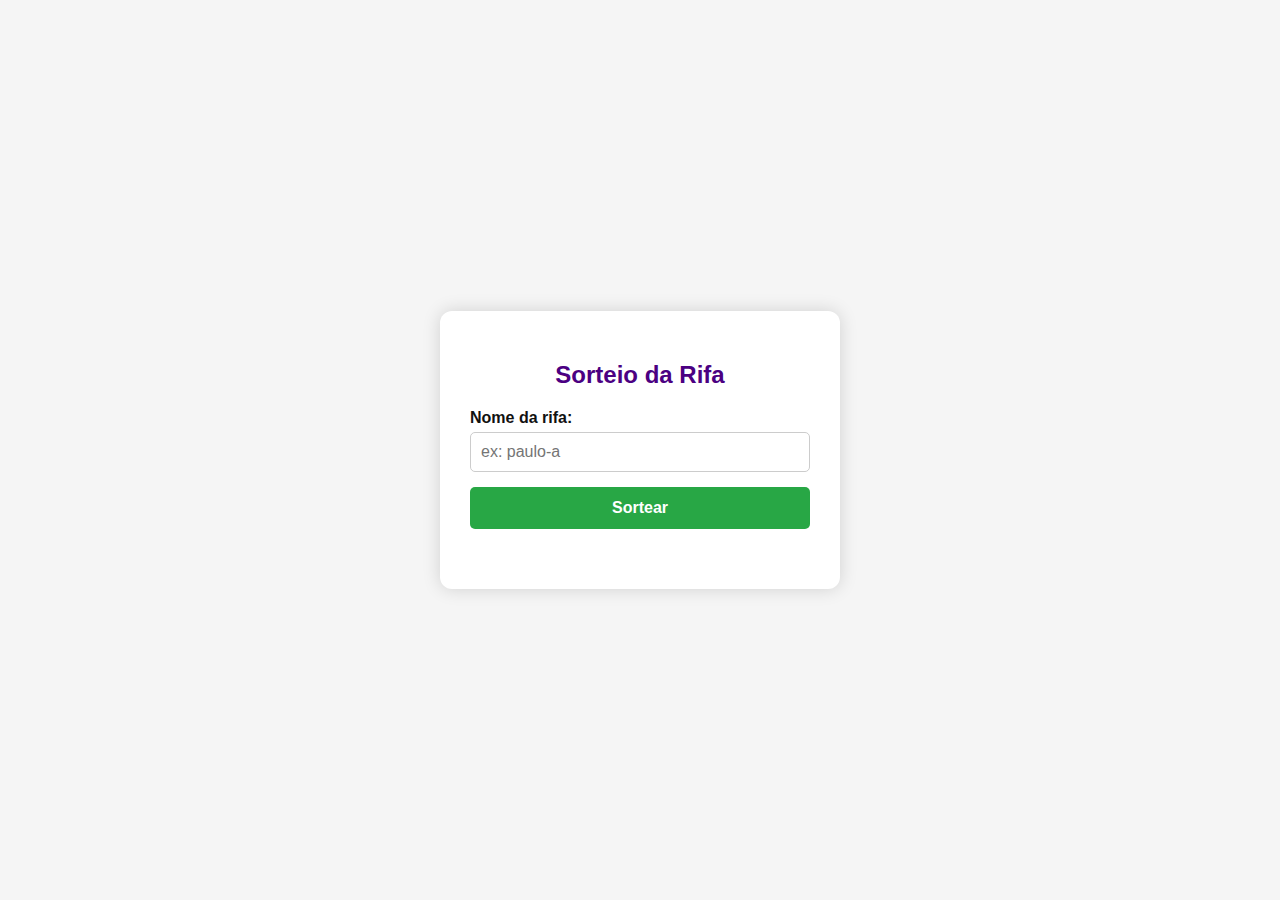
<file: sorteio.html>
<!DOCTYPE html>
<html lang="pt-BR">
<head>
    <meta charset="UTF-8">
    <meta name="viewport" content="width=device-width, initial-scale=1.0">
    <title>Sorteio da Rifa</title>
    <style>
        * {
            box-sizing: border-box;
        }

        body {
            margin: 0;
            padding: 0;
            font-family: 'Segoe UI', sans-serif;
            background: #f5f5f5;
            color: #111;
            display: flex;
            justify-content: center;
            align-items: center;
            min-height: 100vh;
        }

        .container {
            background: white;
            padding: 30px;
            border-radius: 12px;
            box-shadow: 0 0 18px rgba(0, 0, 0, 0.15);
            max-width: 400px;
            width: 90%;
            text-align: center;
        }

        h2 {
            color: #4b0082;
            margin-bottom: 20px;
        }

        label {
            display: block;
            text-align: left;
            margin: 10px 0 5px;
            font-weight: bold;
        }

        input {
            width: 100%;
            padding: 10px;
            font-size: 1em;
            border: 1px solid #ccc;
            border-radius: 5px;
            margin-bottom: 15px;
        }

        button {
            background: #28a745;
            color: white;
            border: none;
            padding: 12px;
            width: 100%;
            font-size: 1em;
            font-weight: bold;
            border-radius: 5px;
            cursor: pointer;
            transition: background 0.3s ease;
        }

        button:hover {
            background: #218838;
        }

        #resultado {
            text-align: center;
            margin-top: 30px;
            font-size: 1em;
        }

        .ganhador {
            font-size: 1.2em;
            color: #28a745;
            background: #e6ffe6;
            padding: 15px;
            border-radius: 10px;
            animation: aparecer 0.6s ease-in-out;
        }

        .erro {
            color: #dc3545;
            font-weight: bold;
        }

        @keyframes aparecer {
            from { opacity: 0; transform: scale(0.9); }
            to   { opacity: 1; transform: scale(1); }
        }

        @media (max-width: 500px) {
            .container {
                padding: 20px;
            }
        }
    </style>
</head>
<body>
    <div class="container">
        <h2>Sorteio da Rifa</h2>

        <label>Nome da rifa:</label>
        <input type="text" id="rifa" placeholder="ex: paulo-a" />
        <button onclick="sortear()">Sortear</button>

        <div id="resultado"></div>
    </div>

    <script>
        const scriptURL = "https://script.google.com/macros/s/AKfycbw_SlmPO8PX_2xu7SNdTFhXY5HVSAgO1k36Hu2ba9t-mRea0VMiMZFWwDUR3vZO4MtL/exec";

        // 👉 Preenche automaticamente o campo da rifa com base na URL
        const params = new URLSearchParams(window.location.search);
        const rifaURL = params.get("rifa");
        if (rifaURL) {
            document.getElementById("rifa").value = rifaURL;
        }

        function sortear() {
            const rifaNome = document.getElementById("rifa").value.trim();
            if (!rifaNome) return alert("Digite o nome da rifa");

            fetch(`${scriptURL}?acao=sorteio&rifa=${rifaNome}`, {
                method: "POST"
            })
            .then(res => res.json())
            .then(data => {
                const resDiv = document.getElementById("resultado");
                if (data.ganhador) {
                    resDiv.innerHTML = `
                        <div class="ganhador">
                            🎉 <strong>Parabéns!</strong><br><br>
                            <strong>Nome:</strong> ${data.ganhador.nome}<br>
                            <strong>Número:</strong> ${data.ganhador.numero}<br>
                            <strong>Telefone:</strong> ${data.ganhador.telefone}<br>
                            <strong>Email:</strong> ${data.ganhador.email || "Não informado"}
                        </div>
                    `;
                } else {
                    resDiv.innerHTML = `<p class="erro">❌ Nenhum número reservado encontrado para esta rifa.</p>`;
                }
            })
            .catch(() => {
                document.getElementById("resultado").innerHTML = `<p class="erro">Erro ao realizar o sorteio. Verifique o nome da rifa e a conexão.</p>`;
            });
        }
    </script>

</body>
</html>
</file>
